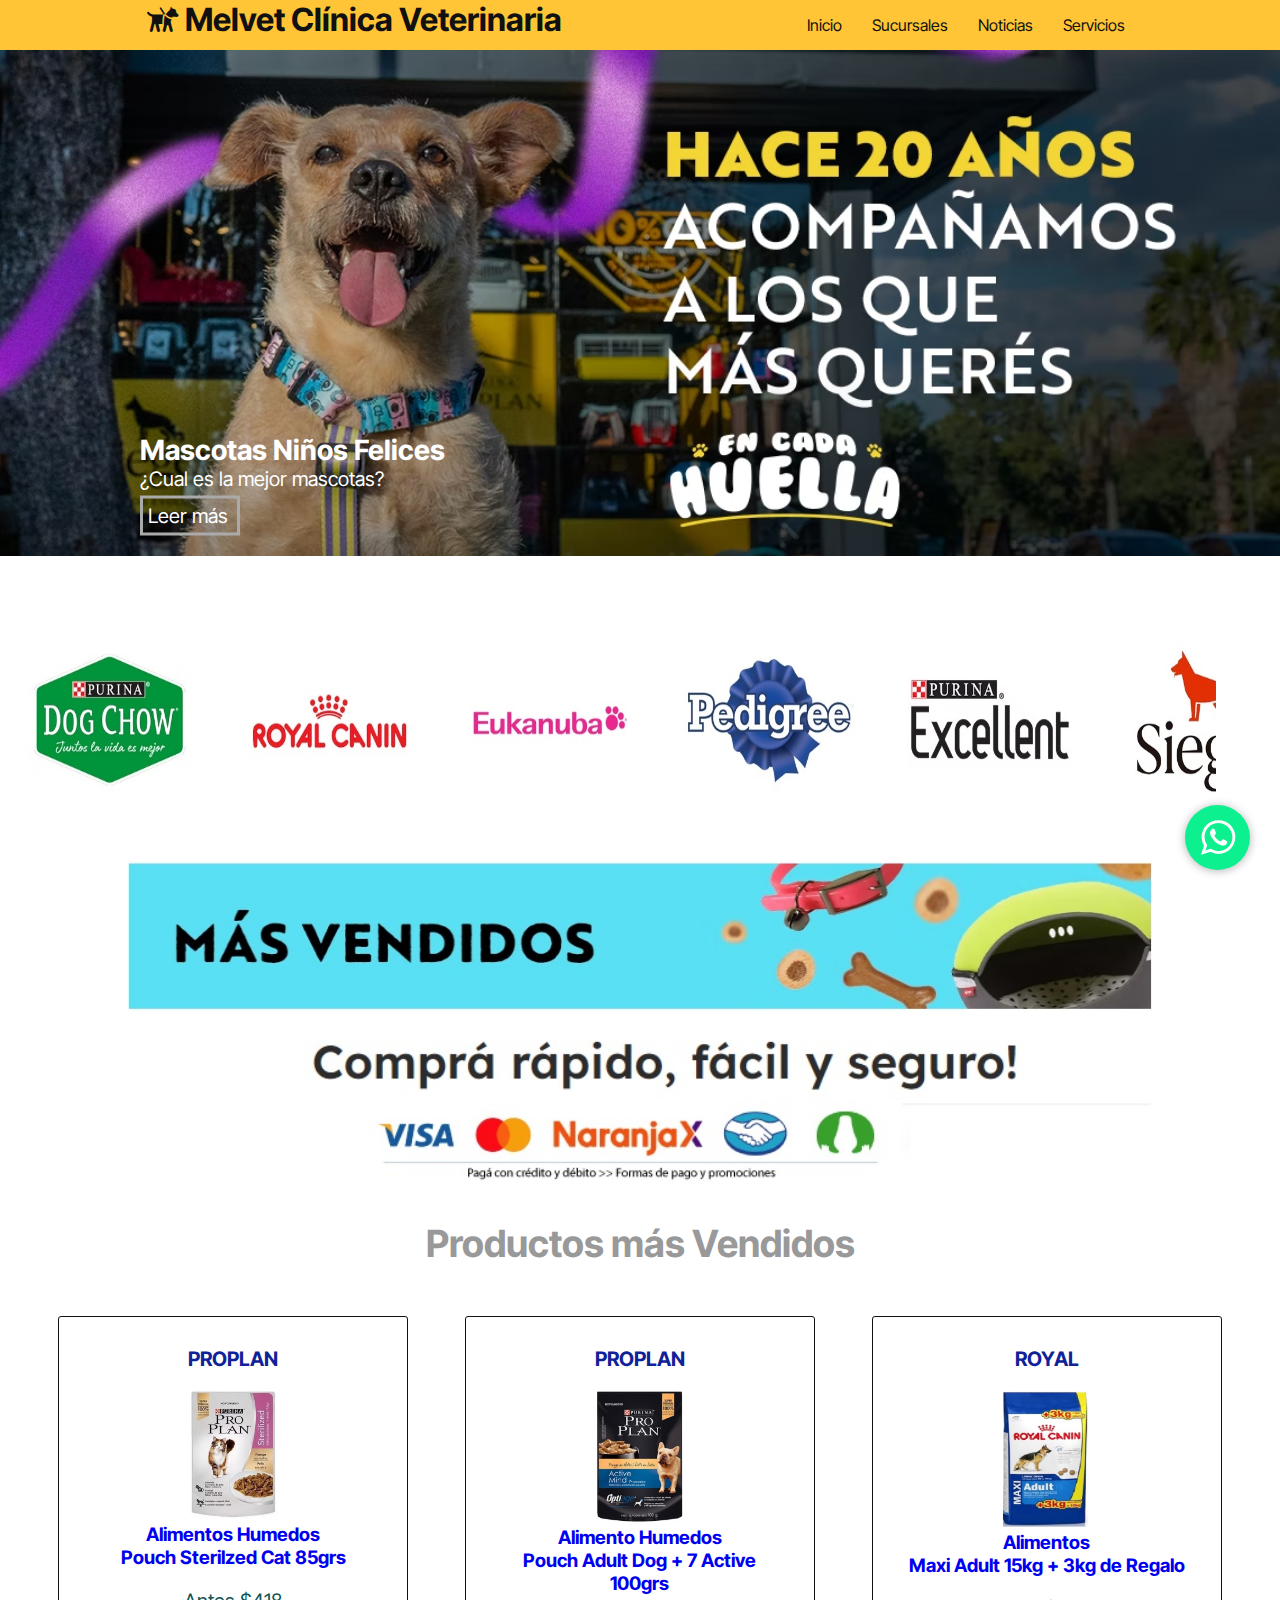
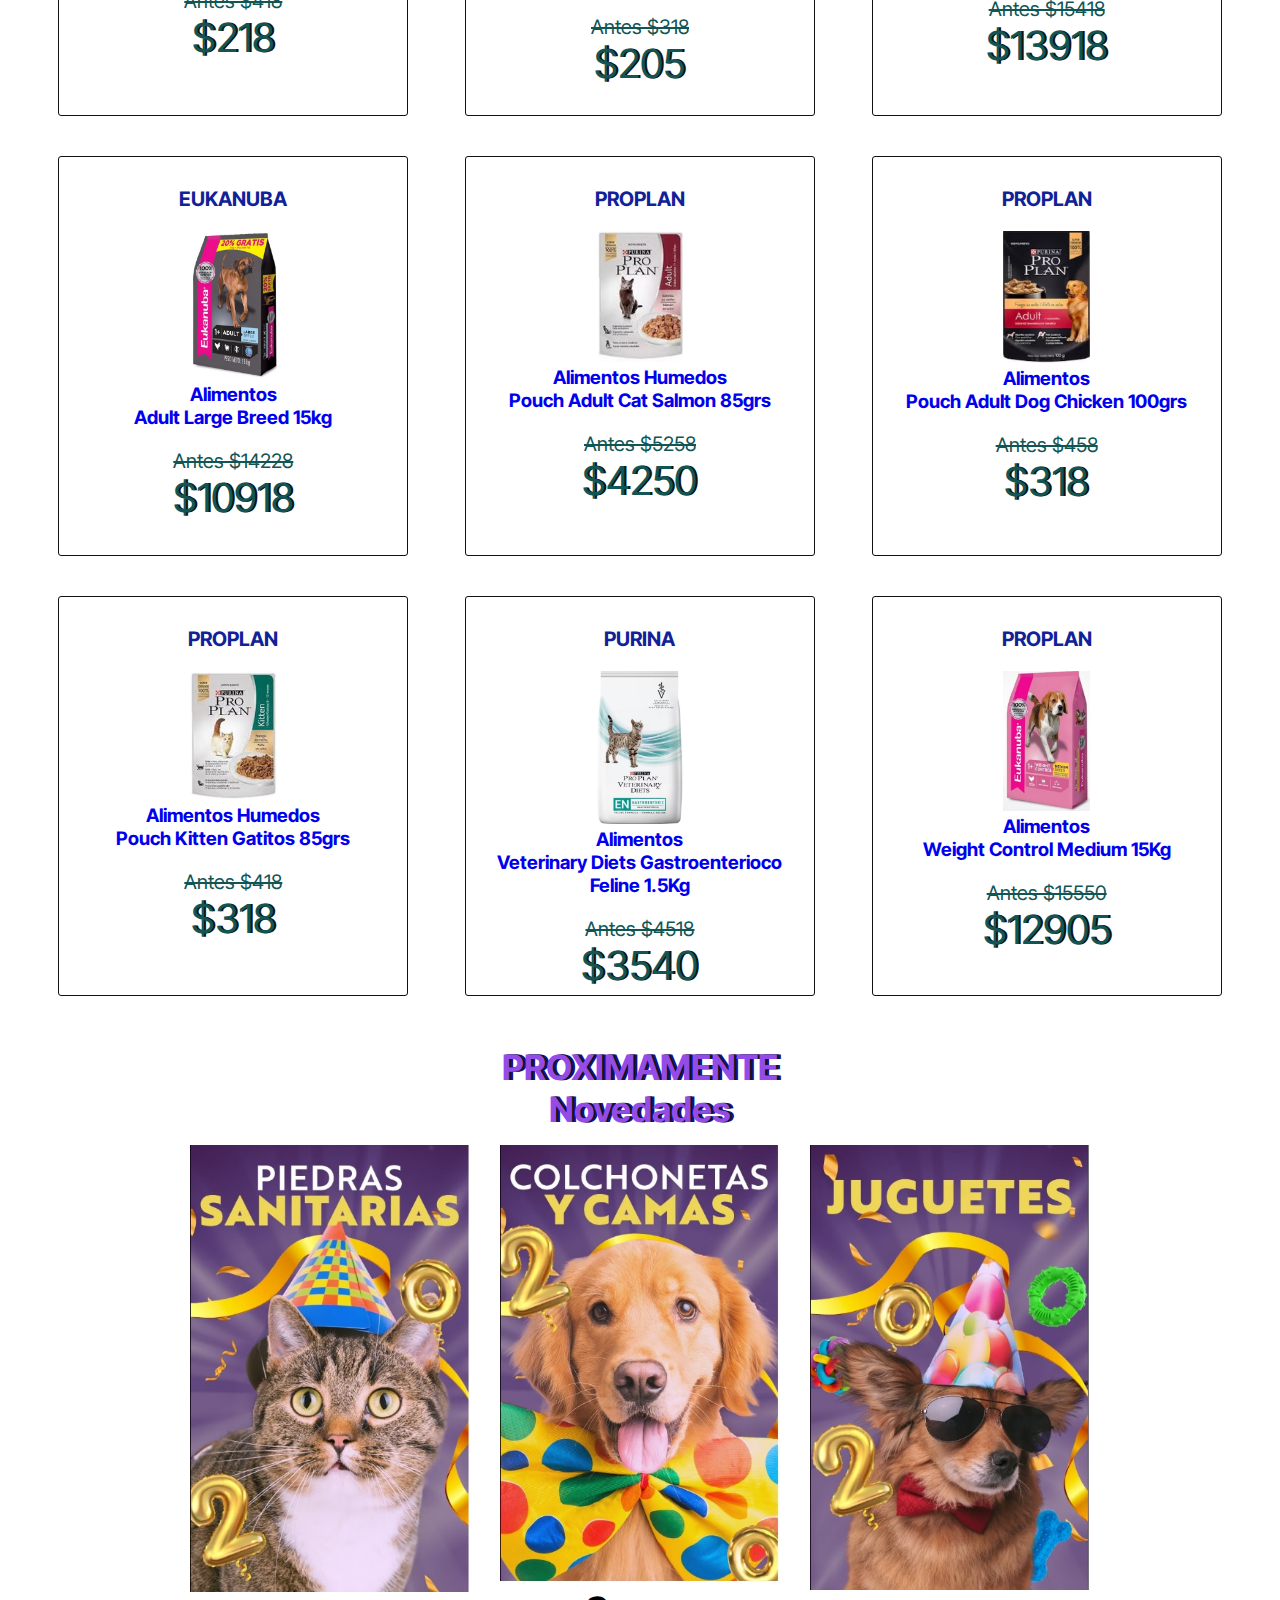
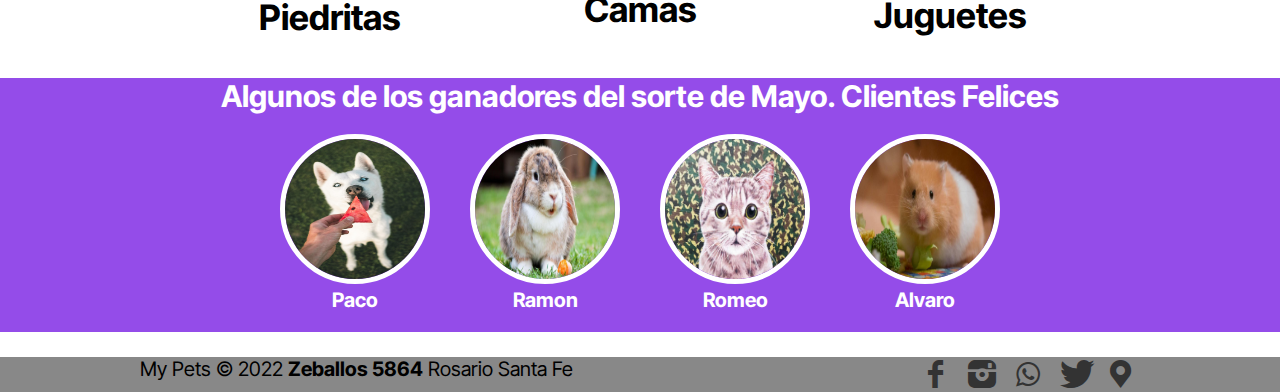
<file: index.html>
<!DOCTYPE html>
<html lang="en">

<head>
    <meta charset="UTF-8">
    <meta http-equiv="X-UA-Compatible" content="IE=edge">
    <meta name="viewport" content="width=device-width, initial-scale=1.0">
    <link rel="stylesheet" href="css/fontello.css">
    <link rel="stylesheet" href="css/style.css">


    <link rel="icon" type="image/jpg" href="image/icon2.ico">
    <title>Melvet Clínica Veterinaria y Ventas de productos...</title>

</head>

<body>
    <header>
        <div class="content">
            <h1 class="icon-guidedog">Melvet Clínica Veterinaria</h1>
            <input type="checkbox" id="menu-bar">
            <label class="icon-menu-outline" for="menu-bar"></label>
            <nav class="menu">
                <li>
                    <a href="index.html">Inicio</a>
                </li>
                <li>
                    <a href="sucursales.html">Sucursales</a>
                </li>
                <li>
                    <a href="noticias.html">Noticias</a>
                </li>
                <li>
                    <a href="servicios.html">Servicios</a>
                </li>
            </nav>
        </div>
    </header>

    <main>
        <section id="banner">
            <img src="image/banner4.avif">
            <div class="content">
                <h2>Mascotas Niños Felices</h2>
                <p>¿Cual es la mejor mascotas?</p>
                <a href="https://www.etapainfantil.com/mascotas-ninos" target="_blank">Leer más</a>
            </div>
        </section>

        <div class="item slider">
            <ul>
                <li><img src="image/slide-dogchow.jpg"></li>
                <li><img src="image/slide-royal.jpg"></li>
                <li><img src="image/slider-eukanuba.jpg"></li>
                <li><img src="image/slider-pedigree.jpg"></li>
                <li><img src="image/slider-excellent .jpg"></li>
                <li><img src="image/slider-sieger.jpg"></li>
                <li><img src="image/slider-raza.png"></li>
                <li><img src="image/slider-oldprince.jpg"></li>
                <li><img src="image/slider-maintenance.jpg"></li>
                <li><img src="image/slider-nutrique.jpg"></li>
                <li><img src="image/slider-proplan.jpg"></li>
                <li><img src="image/slider-unik.jpg"></a></li>
                <li><img src="image/slider-mapu.png"></a></li>

            </ul>

        </div>

        <section id="welcome">
            <img src="image/masvendido.jpg">
            <img src="image/tarjetas.jpg" alt="">

            </br></br>
            <h2>Productos más Vendidos</h2>

        </section>

        <div class="contenedor-productos">

            <div class="tarjetas-productos">
                <a href="souch-sterilzed-cat-85grs.html">
                    <h2 class="s-nombre">PROPLAN</h2><br />

                    <img src="image/product-pouch-sterilized.jpg">

                    <h3 class="descripcion">
                        Alimentos Humedos<br /> Pouch Sterilzed Cat 85grs
                    </h3><br />
                    <p class="precio-antes">Antes $418</p>
                    <p class="precio">$218</p>
                </a>
            </div>

            <div class="tarjetas-productos">
                <a href="souch-sterilzed-cat-85grs.html">
                    <h2 class="s-nombre">PROPLAN</h2><br />
                    <img src="image/product-adult-7active.jpg">
                    <h3 class="descripcion">
                        Alimento Humedos<br /> Pouch Adult Dog + 7 Active 100grs
                    </h3><br />
                    <p class="precio-antes">Antes $318</p>
                    <p class="precio">$205</p>
                </a>
            </div>

            <div class="tarjetas-productos">
                <a href="souch-sterilzed-cat-85grs.html">
                    <h2 class="s-nombre">ROYAL</h2><br />
                    <img src="image/product-maxi-adult.jpg">
                    <h3 class="descripcion">
                        Alimentos<br />Maxi Adult 15kg + 3kg de Regalo
                    </h3><br />
                    <p class="precio-antes">Antes $15418</p>
                    <p class="precio">$13918</p>
                </a>
            </div>

            <div class="tarjetas-productos">
                <a href="souch-sterilzed-cat-85grs.html">
                    <h2 class="s-nombre">EUKANUBA</h2><br />
                    <img src="image/product-adult-large.jpg">
                    <h3 class="descripcion">
                        Alimentos <br /> Adult Large Breed 15kg
                    </h3><br />
                    <p class="precio-antes">Antes $14228</p>
                    <p class="precio">$10918</p>
                </a>
            </div>

            <div class="tarjetas-productos">
                <a href="souch-sterilzed-cat-85grs.html">
                    <h2 class="s-nombre">PROPLAN</h2><br />
                    <img src="image/product-pouch-adult-salmon.jpg">
                    <h3 class="descripcion">
                        Alimentos Humedos<br /> Pouch Adult Cat Salmon 85grs
                    </h3><br />
                    <p class="precio-antes">Antes $5258</p>
                    <p class="precio">$4250</p>
                </a>
            </div>

            <div class="tarjetas-productos">
                <a href="souch-sterilzed-cat-85grs.html">
                    <h2 class="s-nombre">PROPLAN</h2><br />
                    <img src="image/product-pouch-adult.jpg">
                    <h3 class="descripcion">
                        Alimentos<br /> Pouch Adult Dog Chicken 100grs
                    </h3><br />
                    <p class="precio-antes">Antes $458</p>
                    <p class="precio">$318</p>
                </a>
            </div>

            <div class="tarjetas-productos">
                <a href="souch-sterilzed-cat-85grs.html">
                    <h2 class="s-nombre">PROPLAN</h2><br />
                    <img src="image/product-pouch-kitten.jpg">
                    <h3 class="descripcion">
                        Alimentos Humedos<br /> Pouch Kitten Gatitos 85grs
                    </h3><br />
                    <p class="precio-antes">Antes $418</p>
                    <p class="precio">$318</p>
                </a>
            </div>

            <div class="tarjetas-productos">
                <a href="souch-sterilzed-cat-85grs.html">
                    <h2 class="s-nombre">PURINA</h2><br />
                    <img src="image/product-veterinary-diet.jpg">
                    <h3 class="descripcion">
                        Alimentos<br /> Veterinary Diets Gastroenterioco Feline 1.5Kg
                    </h3><br />
                    <p class="precio-antes">Antes $4518</p>
                    <p class="precio">$3540</p>
                </a>
            </div>

            <div class="tarjetas-productos">
                <a href="souch-sterilzed-cat-85grs.html">
                    <h2 class="s-nombre">PROPLAN</h2><br />
                    <img src="image/product-weight-control.jpg">
                    <h3 class="descripcion">
                        Alimentos<br /> Weight Control Medium 15Kg
                    </h3><br />
                    <p class="precio-antes">Antes $15550</p>
                    <p class="precio">$12905</p>
                </a>
            </div>

        </div>

        <section id="blog">
            <h3>PROXIMAMENTE</br>Novedades</h3>
            <div class="content">
                <article>
                    <img src="image/piedras.jpg">
                    <h4>Piedritas</h4>
                </article>
                <article>
                    <img src="image/camas.jpg">
                    <h4>Camas</h4>
                </article>
                <article>
                    <img src="image/juguetes.jpg">
                    <h4>Juguetes</h4>
                </article>


            </div>
        </section>

        <section id="info">
            <h3>Algunos de los ganadores del sorte de Mayo. Clientes Felices</h3>
            <div class=content>
                <div class="info-pet">
                    <img src="image/dog.jpg">
                    <h4>Paco</h4>
                </div>
                <div class="info-pet">
                    <img src="image/conejo.jpg">
                    <h4>Ramon</h4>
                </div>
                <div class="info-pet">
                    <img src="image/gato.jpg">
                    <h4>Romeo</h4>
                </div>
                <div class="info-pet">
                    <img src="image/hamster.jpg">
                    <h4>Alvaro</h4>
                </div>
            </div>
        </section>

        <div class="burbuja-wts">
            <a href="https://api.whatsapp.com/send?phone=5493415141201" class="whats-pop" target="_blank">
                <i class="icon-whatsapp"></i>
            </a>
        </div>

    </main>
    <footer>
        <div class="content">
            <p class="copy">My Pets &copy; 2022 <b>Zeballos 5864</b> Rosario Santa Fe </p>
            <div class="sociales">
                <a class="icon-facebook" href="https://www.facebook.com/melvetclinicaveterinaria/" target="_blank"></a>
                <a class="icon-instagram-filled" href="https://www.instagram.com/melvetclinicaveterinaria/?hl=es/"
                    target="_blank"></a>
                <a class="icon-whatsapp" href="https://web.whatsapp.com/send?phone=+5493415141201&text=Hola"
                    target="_blank"></a>
                <a class="icon-twitter-bird" href="https://twitter.com/MEVET_Talca" target="_blank"></a>
                <a class="icon-location"
                    href="https://www.google.com/maps/place/Mel+Vet+Clinica+Veterinaria/@-32.9565901,-60.6331569,19.25z/data=!4m12!1m6!3m5!1s0x95b7ab1c6db9b6b5:0xdb7e11ada76fe8e9!2sMel+Vet+Clinica+Veterinaria!8m2!3d-32.9566195!4d-60.6326544!3m4!1s0x95b7ab1c6db9b6b5:0xdb7e11ada76fe8e9!8m2!3d-32.9566195!4d-60.6326544"
                    target="_blank"></a>

            </div>
        </div>
    </footer>

</body>

</html>
</file>
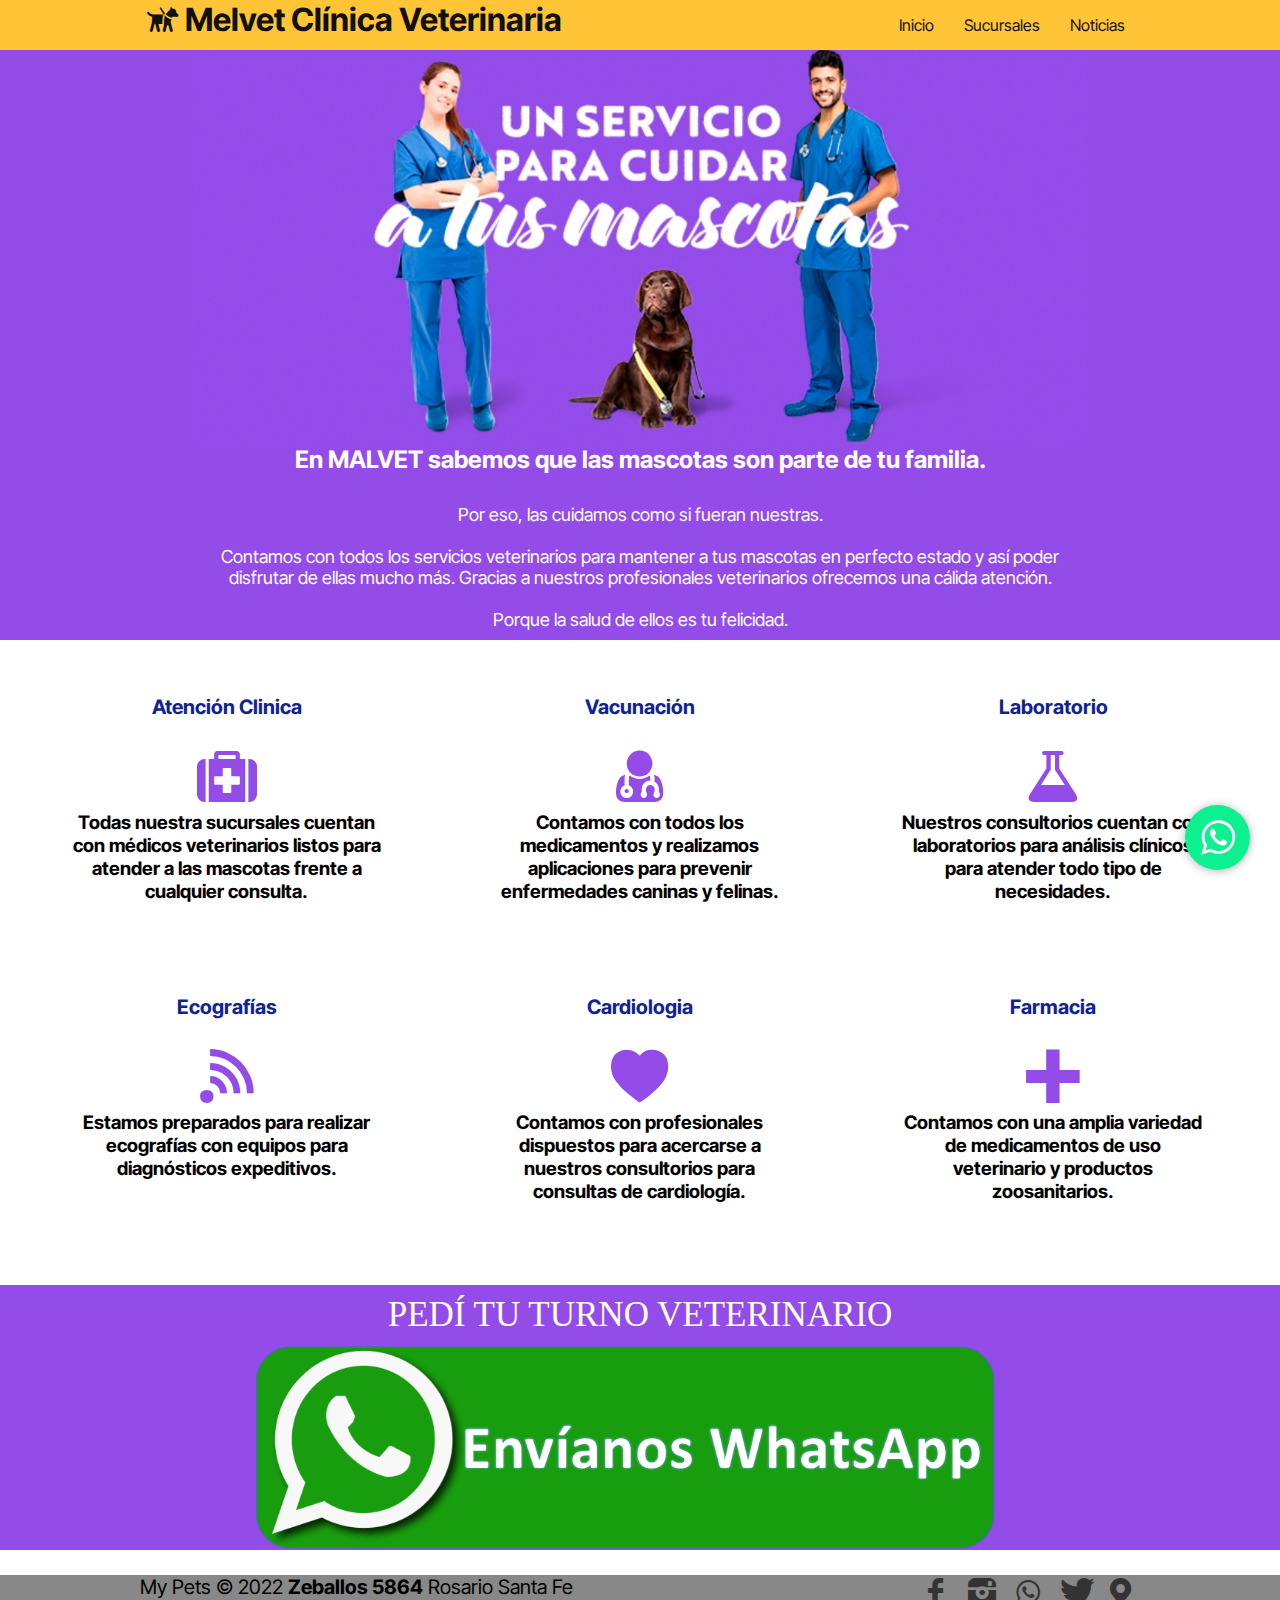
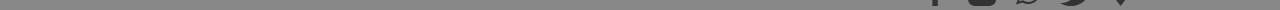
<file: servicios.html>
<!DOCTYPE html>
<html lang="en">

<head>
    <meta charset="UTF-8">
    <meta http-equiv="X-UA-Compatible" content="IE=edge">
    <meta name="viewport" content="width=device-width, initial-scale=1.0">
    <link rel="stylesheet" href="css/fontello.css">
    <link rel="stylesheet" href="css/style.css">


    <link rel="icon" type="image/jpg" href="image/icon2.ico">
    <title>Melvet Clínica Veterinaria y Ventas de productos...</title>

</head>

<body>
    <header>
        <div class="content">
            <h1 class="icon-guidedog">Melvet Clínica Veterinaria</h1>
            <input type="checkbox" id="menu-bar">
            <label class="icon-menu-outline" for="menu-bar"></label>
            <nav class="menu">
                <li>
                    <a href="index.html">Inicio</a>
                </li>
                <li>
                    <a href="sucursales.html">Sucursales</a>
                </li>
                <li>
                    <a href="noticias.html">Noticias</a>
                </li>


            </nav>
        </div>
    </header>

    <main>
        <section id="banner-servicios">
            <div class="content-img">
                <img src="image/servicio-placa.jpg">
            </div>
            <div class="content-descripcion">
                <div class="content-texto">
                    <h3>En MALVET sabemos que las mascotas son parte de tu familia.</h3><br />

                    <p>Por eso, las cuidamos como si fueran nuestras.<br /><br />

                        Contamos con todos los servicios veterinarios para mantener
                        a tus mascotas en perfecto estado y así poder disfrutar de ellas mucho más.
                        Gracias a nuestros profesionales veterinarios ofrecemos una cálida atención.<br /> <br />

                        Porque la salud de ellos es tu felicidad.</p>
                </div>
            </div>
        </section>
        </section>



        </div>



        <div class="contenedor-servicios">

            <div class="tarjetas-servicios">
                <h2 class="s-nombre">Atención Clinica</h2><br />
                <a class="icon-medkit"></a>
                <h3 class="descripcion">
                    Todas nuestra sucursales cuentan con médicos veterinarios listos para atender a las mascotas frente
                    a cualquier consulta.
                    <br />
                </h3>
            </div>

            <div class="tarjetas-servicios">
                <h2 class="s-nombre">Vacunación</h2><br />
                <a class="icon-user-md"></a>
                <h3 class="descripcion">
                    Contamos con todos los medicamentos y realizamos aplicaciones para prevenir enfermedades caninas y
                    felinas.
                </h3>
            </div>

            <div class="tarjetas-servicios">
                <h2 class="s-nombre">Laboratorio</h2><br />
                <a class="icon-beaker"></a>
                <h3 class="descripcion">
                    Nuestros consultorios cuentan con laboratorios para análisis clínicos para atender todo tipo de
                    necesidades.
                </h3>
            </div>

            <div class="tarjetas-servicios">
                <h2 class="s-nombre">Ecografías</h2><br />
                <a class="icon-rss-alt"></a>
                <h3 class="descripcion">
                    Estamos preparados para realizar ecografías con equipos para diagnósticos expeditivos.
                </h3>
            </div>

            <div class="tarjetas-servicios">
                <h2 class="s-nombre">Cardiologia</h2><br />
                <a class="icon-heart"></a>
                <h3 class="descripcion">
                    Contamos con profesionales dispuestos para acercarse a nuestros consultorios para consultas de
                    cardiología.
                </h3>
            </div>

            <div class="tarjetas-servicios">
                <h2 class="s-nombre">Farmacia</h2><br />
                <a class="icon-plus"></a>
                <h3 class="descripcion">
                    Contamos con una amplia variedad de medicamentos de uso veterinario y productos zoosanitarios.
                </h3>
            </div>

        </div>


        <section id="whatsapp">
            <div class="whatsapp-content">
                <div>
                    <p> PEDÍ TU TURNO VETERINARIO</p>
                </div>
            </div>
            <div class="img-whats">
                    <a href="https://web.whatsapp.com/send?phone=+5493415141201&text=Hola" target="_blank"></a>
                    <img src="image/WhatsApp.png">
                </div>
        </section>
    </main>

    <div class="burbuja-wts">
        <a  href="https://api.whatsapp.com/send?phone=5493415141201"class="whats-pop" target="_blank">
          <i class="icon-whatsapp"></i>  
        </a>
    </div>
    
    <footer>
        <div class="content">
            <p class="copy">My Pets &copy; 2022 <b>Zeballos 5864</b> Rosario Santa Fe </p>
            <div class="sociales">
                <a class="icon-facebook" href="https://www.facebook.com/melvetclinicaveterinaria/" target="_blank"></a>
                <a class="icon-instagram-filled" href="https://www.instagram.com/melvetclinicaveterinaria/?hl=es/"
                    target="_blank"></a>
                <a class="icon-whatsapp" href="https://web.whatsapp.com/send?phone=+5493415141201&text=Hola"
                    target="_blank"></a>
                <a class="icon-twitter-bird" href="https://twitter.com/MEVET_Talca" target="_blank"></a>
                <a class="icon-location"
                    href="https://www.google.com/maps/place/Mel+Vet+Clinica+Veterinaria/@-32.9565901,-60.6331569,19.25z/data=!4m12!1m6!3m5!1s0x95b7ab1c6db9b6b5:0xdb7e11ada76fe8e9!2sMel+Vet+Clinica+Veterinaria!8m2!3d-32.9566195!4d-60.6326544!3m4!1s0x95b7ab1c6db9b6b5:0xdb7e11ada76fe8e9!8m2!3d-32.9566195!4d-60.6326544"
                    target="_blank"></a>

            </div>
        </div>
    </footer>

</body>

</html>
</file>
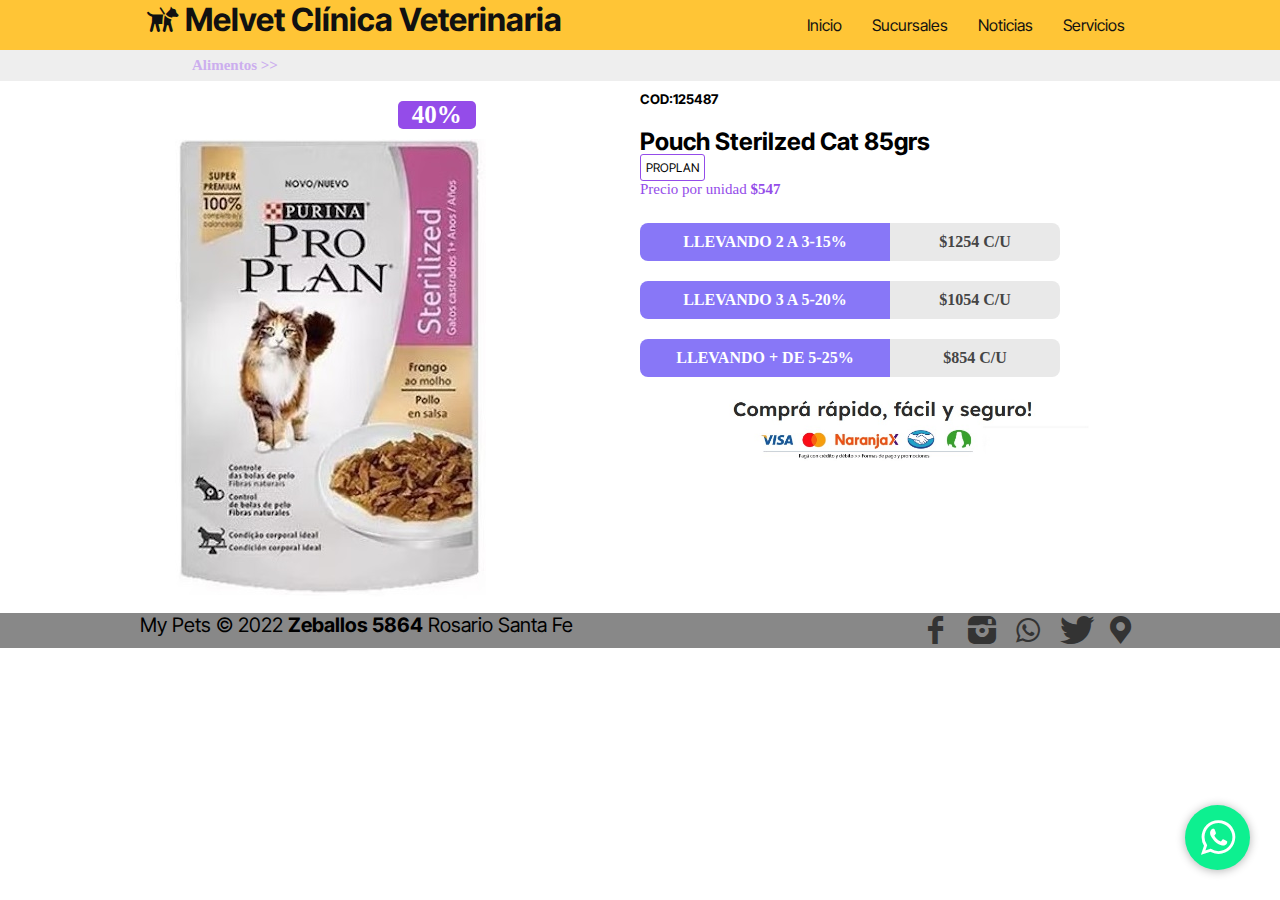
<file: souch-sterilzed-cat-85grs.html>
<!DOCTYPE html>
<html lang="en">

<head>
    <meta charset="UTF-8">
    <meta http-equiv="X-UA-Compatible" content="IE=edge">
    <meta name="viewport" content="width=device-width, initial-scale=1.0">
    <link rel="stylesheet" href="css/fontello.css">
    <link rel="stylesheet" href="css/style.css">


    <link rel="icon" type="image/jpg" href="image/icon2.ico">
    <title>Melvet Clínica Veterinaria y Ventas de productos...</title>

</head>

<body>
    <header>
        <div class="content">
            <h1 class="icon-guidedog">Melvet Clínica Veterinaria</h1>
            <input type="checkbox" id="menu-bar">
            <label class="icon-menu-outline" for="menu-bar"></label>
            <nav class="menu">
                <li>
                    <a href="index.html">Inicio</a>
                </li>
                <li>
                    <a href="sucursales.html">Sucursales</a>
                </li>
                <li>
                    <a href="noticias.html">Noticias</a>
                </li>
                <li>
                    <a href="servicios.html">Servicios</a>
                </li>
            </nav>
        </div>
    </header>

    <main>      
            <div class="divisor"> 
            <h3 class="categoria">Alimentos >></h3>    
            </div>
        <div class="contenedor-compras">

            <div class="productos">
               <div><h2 class="descuento">40%</h2></div>
                <br />
               <img src="image/product-pouch-sterilized.jpg">
            </div>

            <div class="datos-producto">
               <div> 
                <h5 class="codigo">COD:125487</h5><br />
               </div>
               <div>
                <h2 class="descripcion-producto">Pouch Sterilzed Cat 85grs</h2>
               </div>
               <div class="categoria-marca">
                <spam class="marca">PROPLAN<spam/>
               </div>
               <div class="precio-unitario">
                Precio por unidad<strong> $547</strong>
               </div>
               <div class="oferta"> 
                <div class="porcentaje">Llevando 2 a 3-15%</div>
                <div class="precio-producto">$1254 C/U</div>
               </div>

               <div class="oferta"> 
                <div class="porcentaje">Llevando 3 a 5-20%</div>
                <div class="precio-producto">$1054 C/U</div>
               </div>

               <div class="oferta"> 
                <div class="porcentaje">Llevando + de 5-25%</div>
                <div class="precio-producto">$854 C/U</div>
               </div>

               <div class="img-tarjetas">
                <img src="image/tarjetas.jpg">
               </div>
             
            </div>

          


       
    </main>

    <div class="burbuja-wts">
        <a  href="https://api.whatsapp.com/send?phone=5493415141201"class="whats-pop" target="_blank">
          <i class="icon-whatsapp"></i>  
        </a>
    </div>
    
    <footer>
        <div class="content">
            <p class="copy">My Pets &copy; 2022 <b>Zeballos 5864</b> Rosario Santa Fe </p>
            <div class="sociales">
                <a class="icon-facebook" href="https://www.facebook.com/melvetclinicaveterinaria/" target="_blank"></a>
                <a class="icon-instagram-filled" href="https://www.instagram.com/melvetclinicaveterinaria/?hl=es/"
                    target="_blank"></a>
                <a class="icon-whatsapp" href="https://web.whatsapp.com/send?phone=+5493415141201&text=Hola"
                    target="_blank"></a>
                <a class="icon-twitter-bird" href="https://twitter.com/MEVET_Talca" target="_blank"></a>
                <a class="icon-location"
                    href="https://www.google.com/maps/place/Mel+Vet+Clinica+Veterinaria/@-32.9565901,-60.6331569,19.25z/data=!4m12!1m6!3m5!1s0x95b7ab1c6db9b6b5:0xdb7e11ada76fe8e9!2sMel+Vet+Clinica+Veterinaria!8m2!3d-32.9566195!4d-60.6326544!3m4!1s0x95b7ab1c6db9b6b5:0xdb7e11ada76fe8e9!8m2!3d-32.9566195!4d-60.6326544"
                    target="_blank"></a>

            </div>
        </div>
    </footer>

</body>

</html>
</file>
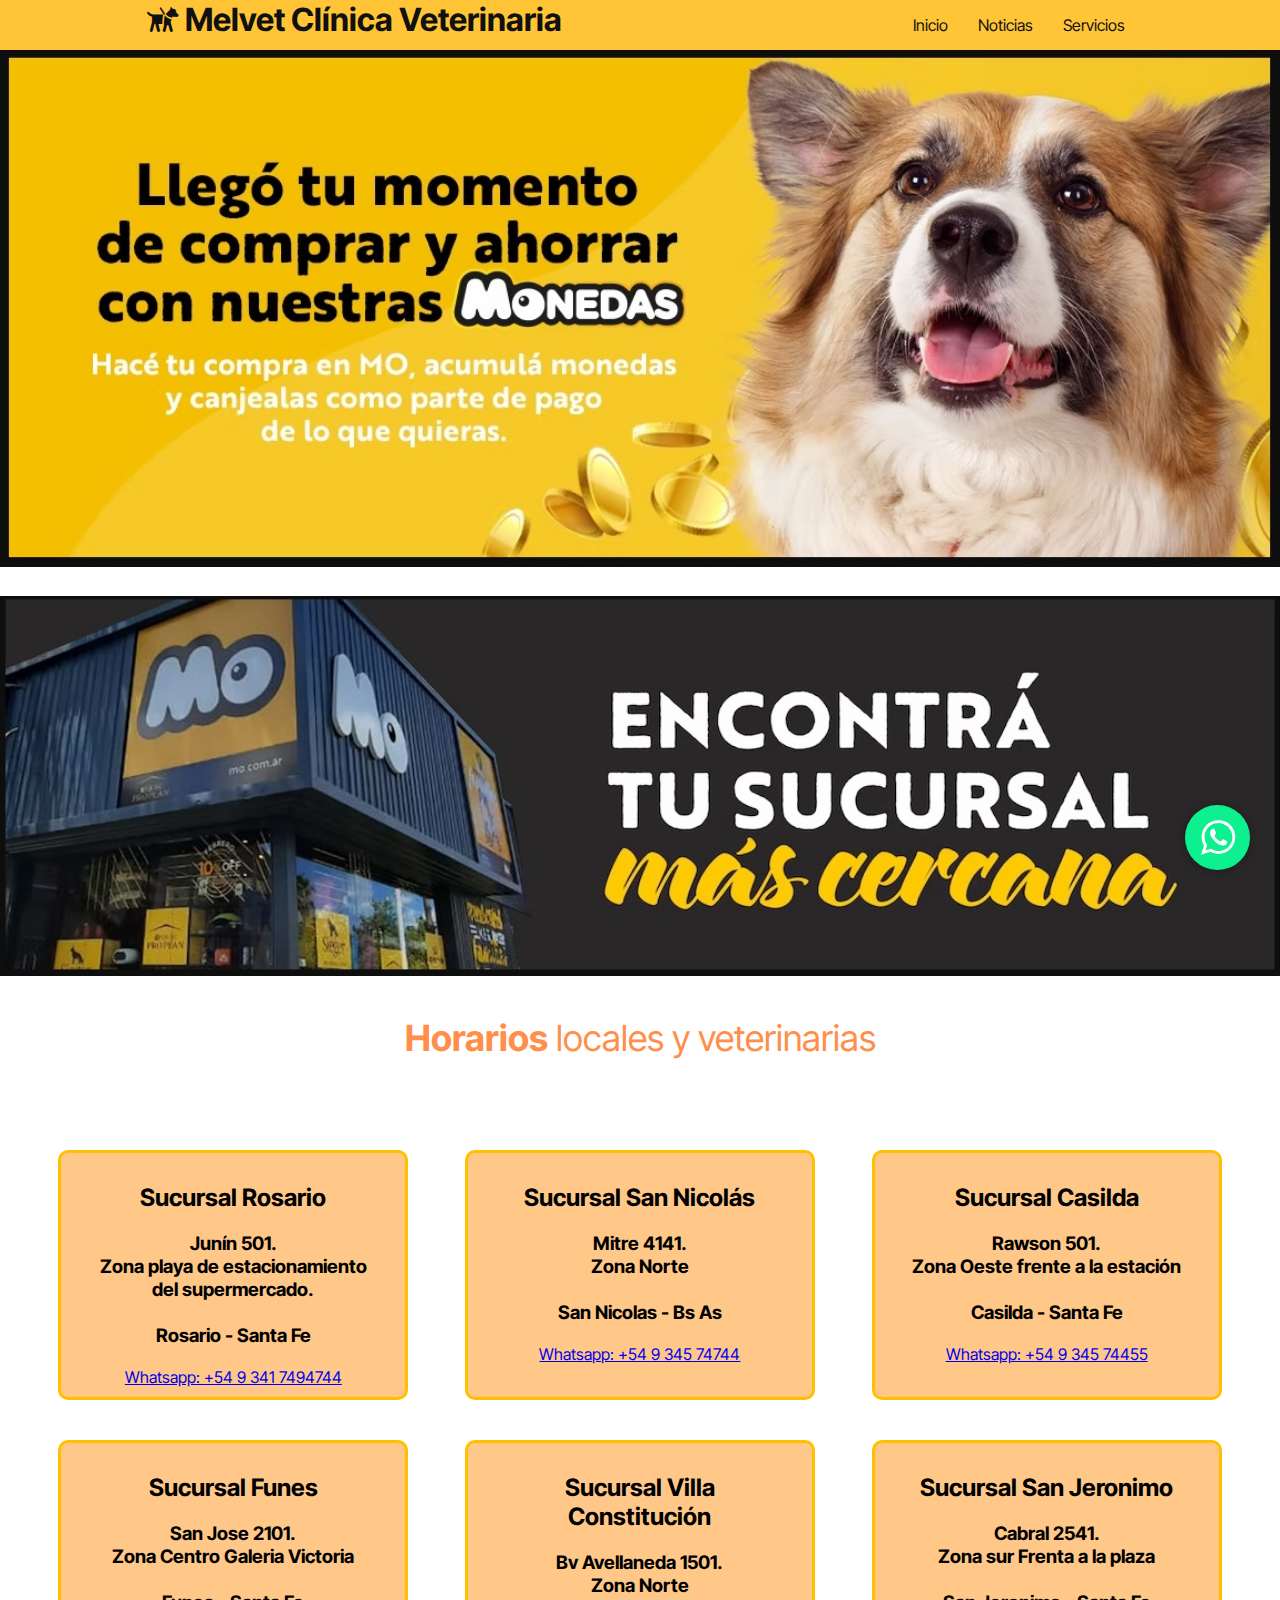
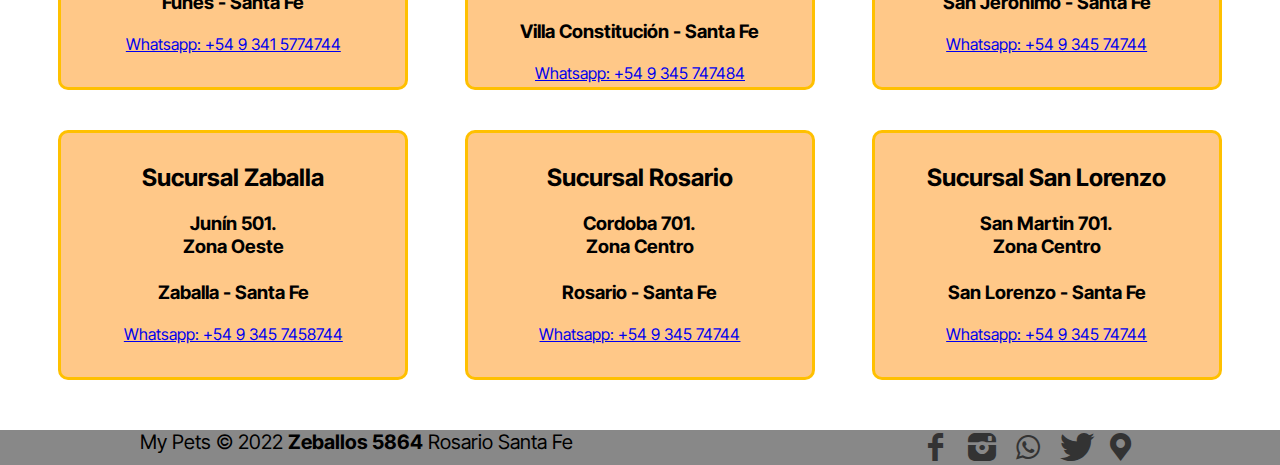
<file: sucursales.html>
<!DOCTYPE html>
<html lang="en">

<head>
    <meta charset="UTF-8">
    <meta http-equiv="X-UA-Compatible" content="IE=edge">
    <meta name="viewport" content="width=device-width, initial-scale=1.0">
    <link rel="stylesheet" href="css/fontello.css">
    <link rel="stylesheet" href="css/style.css">


    <link rel="icon" type="image/jpg" href="image/icon2.jpg">
    <title>Melvet Clínica Veterinaria y Ventas de productos...</title>

</head>

<body>
    <header>
        <div class="content">
            <h1 class="icon-guidedog">Melvet Clínica Veterinaria</h1>
            <input type="checkbox" id="menu-bar">
            <label class="icon-menu-outline" for="menu-bar"></label>
            <nav class="menu">
                <li>
                    <a href="index.html">Inicio</a>
                </li>
               
                <li>
                    <a href="noticias.html">Noticias</a>
                </li>
                <li>
                    <a href="servicios.html">Servicios</a>
                </li>
            </nav>
        </div>
    </header>

    <main>
        <section id="banner">
            <img src="image/banner-sucursales.jpg">
            
        </section>
    
        <div class="sucursal">
            <img src="image/sucursal.jpg">
        </div>

        <div class="cinta-blanca">
            <strong>Horarios</strong> locales y veterinarias
        </div>





        <div class="contenedor-sucursales">
            <div class="tarjetas-sucursales">

                <h2 class="s-nombre">Sucursal Rosario</h2><br />
                <h3 class="s-direccion">
                    Junín 501.<br /> Zona playa de estacionamiento del supermercado. <br /><br />
                    Rosario - Santa Fe
                </h3><br />                
                <a href="https://web.whatsapp.com/send?phone=+5493415141201&text=Hola"target="_blank">
                    Whatsapp: +54 9 341 7494744
                </a>


            </div>



            <div class="tarjetas-sucursales">
                <h2 class="s-nombre">Sucursal San Nicolás</h2><br />
                <h3 class="s-direccion">
                    Mitre 4141.<br /> Zona Norte <br /><br />
                    San Nicolas - Bs As
                </h3><br />

                <a href="https://web.whatsapp.com/send?phone=+5493415141201&text=Hola"target="_blank">
                    Whatsapp: +54 9 345 74744
                </a>



            </div>

            <div class="tarjetas-sucursales">
                <h2 class="s-nombre">Sucursal Casilda</h2><br />
                <h3 class="s-direccion">
                    Rawson 501.<br /> Zona Oeste frente a la estación<br /><br />
                    Casilda - Santa Fe
                </h3><br />                
                <a href="https://web.whatsapp.com/send?phone=+5493415141201&text=Hola"target="_blank">
                    Whatsapp: +54 9 345 74455
                </a>
            </div>


            <div class="tarjetas-sucursales">
                <h2 class="s-nombre">Sucursal Funes</h2><br />
                <h3 class="s-direccion">
                    San Jose 2101.<br /> Zona Centro Galeria Victoria <br /><br />
                    Funes - Santa Fe
                </h3><br />
                <a href="https://web.whatsapp.com/send?phone=+5493415141201&text=Hola"target="_blank">
                    Whatsapp: +54 9 341 5774744
                </a>
            </div>

            <div class="tarjetas-sucursales">
                <h2 class="s-nombre">Sucursal Villa Constitución</h2><br />
                <h3 class="s-direccion">
                    Bv Avellaneda 1501.<br /> Zona Norte <br /><br />
                    Villa Constitución - Santa Fe
                </h3><br />
                <a href="https://web.whatsapp.com/send?phone=+5493415141201&text=Hola"target="_blank">
                    Whatsapp: +54 9 345 747484
                </a>

            </div>

            <div class="tarjetas-sucursales">
                <h2 class="s-nombre">Sucursal San Jeronimo</h2><br />
                <h3 class="s-direccion">
                    Cabral 2541.<br /> Zona sur Frenta a la plaza <br /><br />
                    San Jeronimo - Santa Fe
                </h3><br />
                <a href="https://web.whatsapp.com/send?phone=+5493415141201&text=Hola"target="_blank">
                    Whatsapp: +54 9 345 74744
                </a>
            </div>

            <div class="tarjetas-sucursales">
                <h2 class="s-nombre">Sucursal Zaballa</h2><br />
                <h3 class="s-direccion">
                    Junín 501.<br /> Zona Oeste <br /><br />
                    Zaballa - Santa Fe
                </h3><br />
                <a href="https://web.whatsapp.com/send?phone=+5493415141201&text=Hola"target="_blank">
                    Whatsapp: +54 9 345 7458744
                </a>
            </div>

            <div class="tarjetas-sucursales">
                <h2 class="s-nombre">Sucursal Rosario</h2><br />
                <h3 class="s-direccion">
                    Cordoba 701.<br /> Zona Centro <br /><br />
                    Rosario - Santa Fe
                </h3><br />
                <a href="https://web.whatsapp.com/send?phone=+5493415141201&text=Hola"target="_blank">
                    Whatsapp: +54 9 345 74744
                </a>
            </div>

            <div class="tarjetas-sucursales">
                <h2 class="s-nombre">Sucursal San Lorenzo</h2><br />
                <h3 class="s-direccion">
                    San Martin 701.<br /> Zona Centro<br /><br />
                    San Lorenzo - Santa Fe
                </h3><br />
                <a href="https://web.whatsapp.com/send?phone=+5493415141201&text=Hola"target="_blank">
                    Whatsapp: +54 9 345 74744
                </a>
            </div>
        </div>
    </main>
   
   
    <div class="burbuja-wts">
        <a  href="https://api.whatsapp.com/send?phone=5493415141201"class="whats-pop" target="_blank">
          <i class="icon-whatsapp"></i>  
        </a>
    </div>
    <footer>
        <div class="content">
            <p class="copy">My Pets &copy; 2022 <b>Zeballos 5864</b> Rosario Santa Fe </p>
            <div class="sociales">
                <a class="icon-facebook" href="https://www.facebook.com/melvetclinicaveterinaria/" target="_blank"></a>
                <a class="icon-instagram-filled" href="https://www.instagram.com/melvetclinicaveterinaria/?hl=es/" target="_blank"></a>
                <a class="icon-whatsapp" href="https://web.whatsapp.com/send?phone=+5493415141201&text=Hola"
                    target="_blank"></a>
                <a class="icon-twitter-bird" href="https://twitter.com/MEVET_Talca" target="_blank"></a>
                <a class="icon-location"
                    href="https://www.google.com/maps/place/Mel+Vet+Clinica+Veterinaria/@-32.9565901,-60.6331569,19.25z/data=!4m12!1m6!3m5!1s0x95b7ab1c6db9b6b5:0xdb7e11ada76fe8e9!2sMel+Vet+Clinica+Veterinaria!8m2!3d-32.9566195!4d-60.6326544!3m4!1s0x95b7ab1c6db9b6b5:0xdb7e11ada76fe8e9!8m2!3d-32.9566195!4d-60.6326544" target="_blank"></a>

            </div>
        </div>
    </footer>
   
</body>

</html>
</file>
<file: css/fontello.css>
@font-face {
  font-family: 'fontello';
  src: url('../font/fontello.eot?75303901');
  src: url('../font/fontello.eot?75303901#iefix') format('embedded-opentype'),
       url('../font/fontello.woff2?75303901') format('woff2'),
       url('../font/fontello.woff?75303901') format('woff'),
       url('../font/fontello.ttf?75303901') format('truetype'),
       url('../font/fontello.svg?75303901#fontello') format('svg');
  font-weight: normal;
  font-style: normal;
}
/* Chrome hack: SVG is rendered more smooth in Windozze. 100% magic, uncomment if you need it. */
/* Note, that will break hinting! In other OS-es font will be not as sharp as it could be */
/*
@media screen and (-webkit-min-device-pixel-ratio:0) {
  @font-face {
    font-family: 'fontello';
    src: url('../font/fontello.svg?75303901#fontello') format('svg');
  }
}
*/
[class^="icon-"]:before, [class*=" icon-"]:before {
  font-family: "fontello";
  font-style: normal;
  font-weight: normal;
  speak: never;

  display: inline-block;
  text-decoration: inherit;
  width: 1em;
  margin-right: .2em;
  text-align: center;
  /* opacity: .8; */

  /* For safety - reset parent styles, that can break glyph codes*/
  font-variant: normal;
  text-transform: none;

  /* fix buttons height, for twitter bootstrap */
  line-height: 1em;

  /* Animation center compensation - margins should be symmetric */
  /* remove if not needed */
  margin-left: .2em;

  /* you can be more comfortable with increased icons size */
  /* font-size: 120%; */

  /* Font smoothing. That was taken from TWBS */
  -webkit-font-smoothing: antialiased;
  -moz-osx-font-smoothing: grayscale;

  /* Uncomment for 3D effect */
  /* text-shadow: 1px 1px 1px rgba(127, 127, 127, 0.3); */
}

.icon-menu-outline:before { content: '\e800'; } /* '' */
.icon-facebook:before { content: '\e801'; } /* '' */
.icon-guidedog:before { content: '\e802'; } /* '' */
.icon-location:before { content: '\e803'; } /* '' */
.icon-heart:before { content: '\e804'; } /* '' */
.icon-plus-circled:before { content: '\e805'; } /* '' */
.icon-plus:before { content: '\e806'; } /* '' */
.icon-rss-alt:before { content: '\e807'; } /* '' */
.icon-beaker:before { content: '\f0c3'; } /* '' */
.icon-user-md:before { content: '\f0f0'; } /* '' */
.icon-medkit:before { content: '\f0fa'; } /* '' */
.icon-whatsapp:before { content: '\f232'; } /* '' */
.icon-twitter-bird:before { content: '\f303'; } /* '' */
.icon-instagram-filled:before { content: '\f31f'; } /* '' */
</file>
<file: css/style.css>
@import url('https://fonts.googleapis.com/css2?family=Inter+Tight&display=swap');
@import url(menu.css);
@import url(banner.css);
@import url(blog.css);
@import url(info.css);
@import url(sucursales.css);
@import url(noticias.css);
@import url(productos.css);
@import url(servicios.css);
@import url(whats-pop.css);
@import url(compra.css);

* {
    margin: 0;
    padding: 0;
    box-sizing: border-box;

}

body {
    font-family: 'Inter Tight', sans-serif;
}

header {
    width: 100%;
    height: 50px;
    background: #ffc536;
    color: #111;

    /*Position fixer in the header*/
    position: fixed;
    top: 0;
    left: 0;
    z-index: 100;
}

.content {
    width: 98%;
    margin: auto;

}

h1 {
    float: left;
}

section {
    width: 100%;
    margin-bottom: 25px;
}

/***************CARROUSEL*****************/
.slider {

    width: 95%;
    overflow: hidden;
}

.slider ul {
    display: flex;
    width: 200%;
    animation: cambio 75s infinite alternate;
}

.slider li {
    width: 100%;
    list-style: none;
}

.slider img {
    margin: 10px;
    width: 100px;
    height: 120px;

}

@keyframes cambio {
    50% {
        margin-left: -120%;
    }
}

#welcome {
    text-align: center;
    font-size: 15px;
    color: #999;
}

#welcome img{
    width: 80%;
    height: 80%;
}




/*************FOOTER*************/
footer {
    background: #888;
}
footer .content {
    display: flex;
    height: 75px;
    flex-wrap: wrap;
    justify-content: center;
    padding-bottom: 20px;
}

.copy {
    font-size: 20px;

}
/******Sorteo*******/
.sociales {
    width: 100%;

    text-align: center;
    font-size: 28px;
}

.sociales a {
    color: #333;
    text-decoration: none;

}
.sociales a:hover {
    color: #944ce9;
    text-decoration: none;

}

@media (min-width:750px) {
    .sociales {
        width: auto;    
    }
    .slider img {
        margin: 10px;
        width: 200px;
        height: 250px;
    
    }
    #welcome {        
        font-size: 25px;       
    }

    footer .content {
        justify-content: space-between;
        height: 35px;
    }
}


@media (min-width:1000px) {
    .content {
        width: 1000px;
    }
}
</file>
